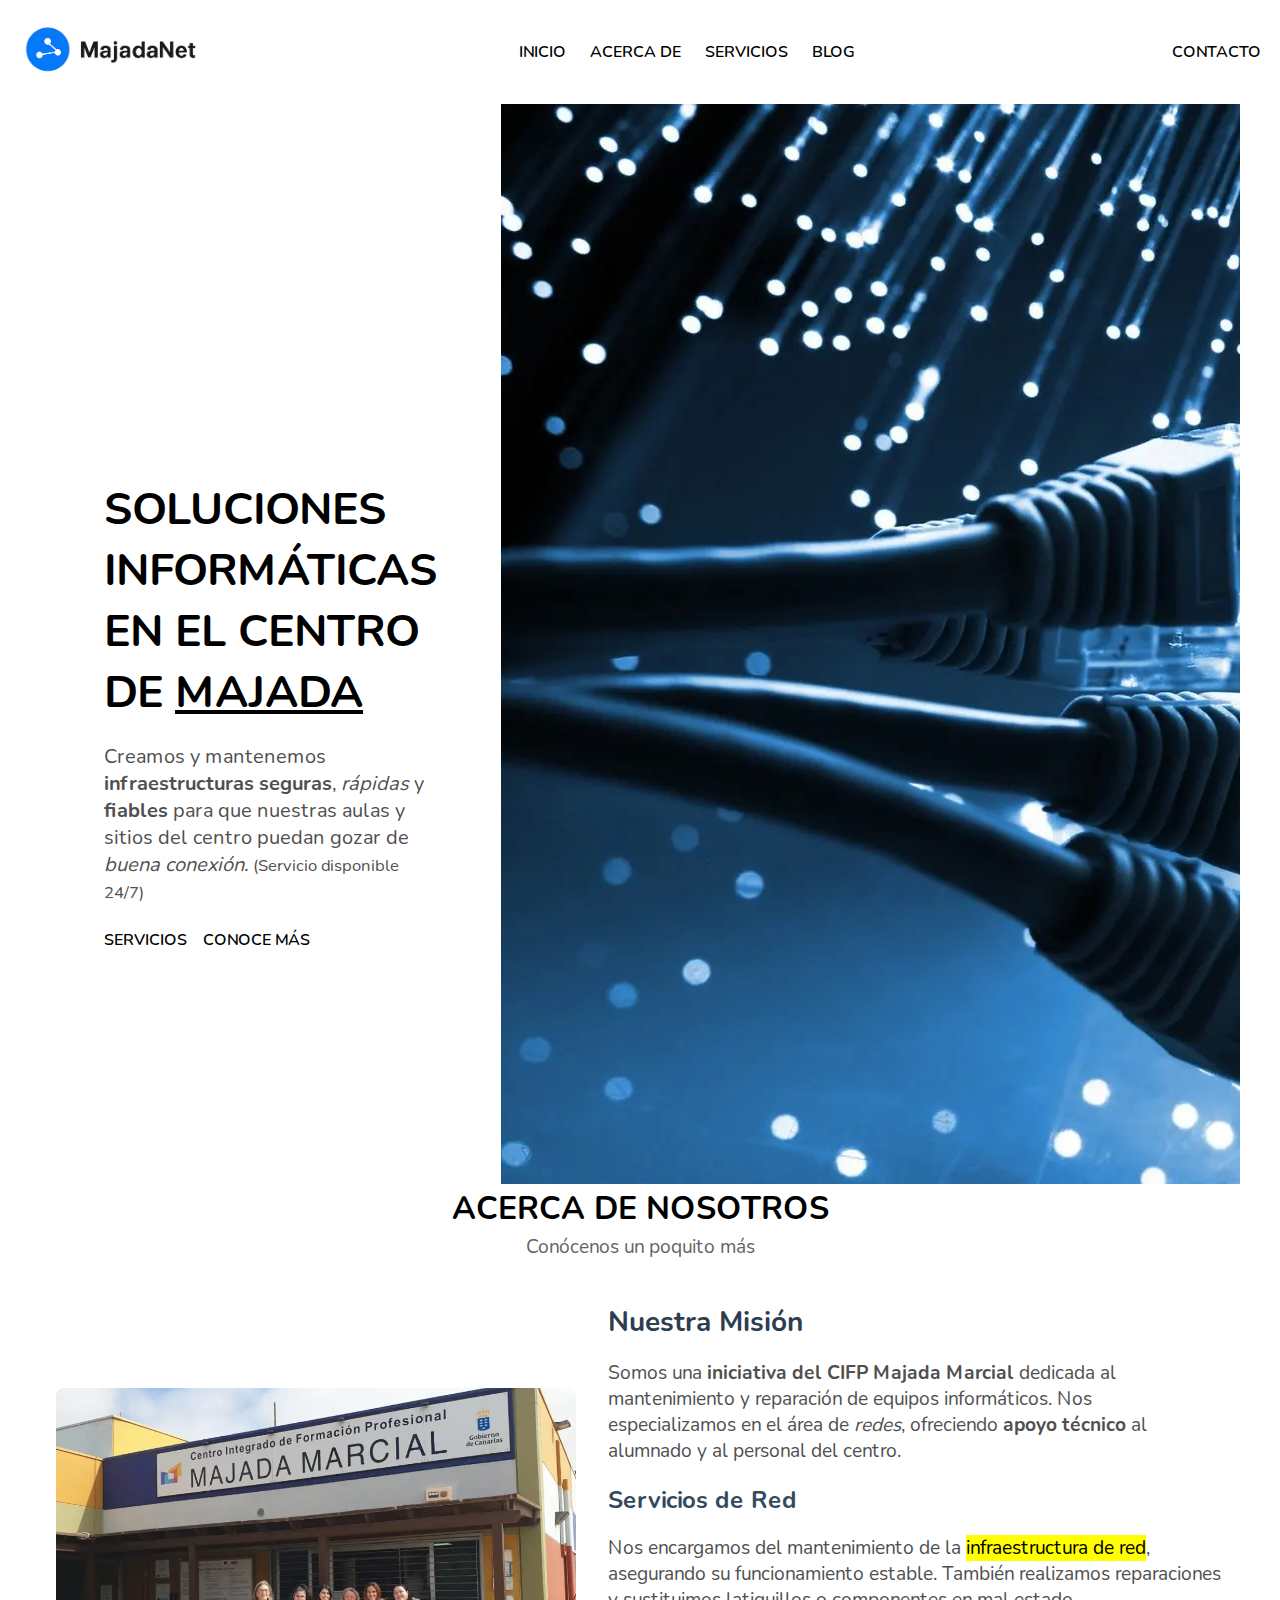
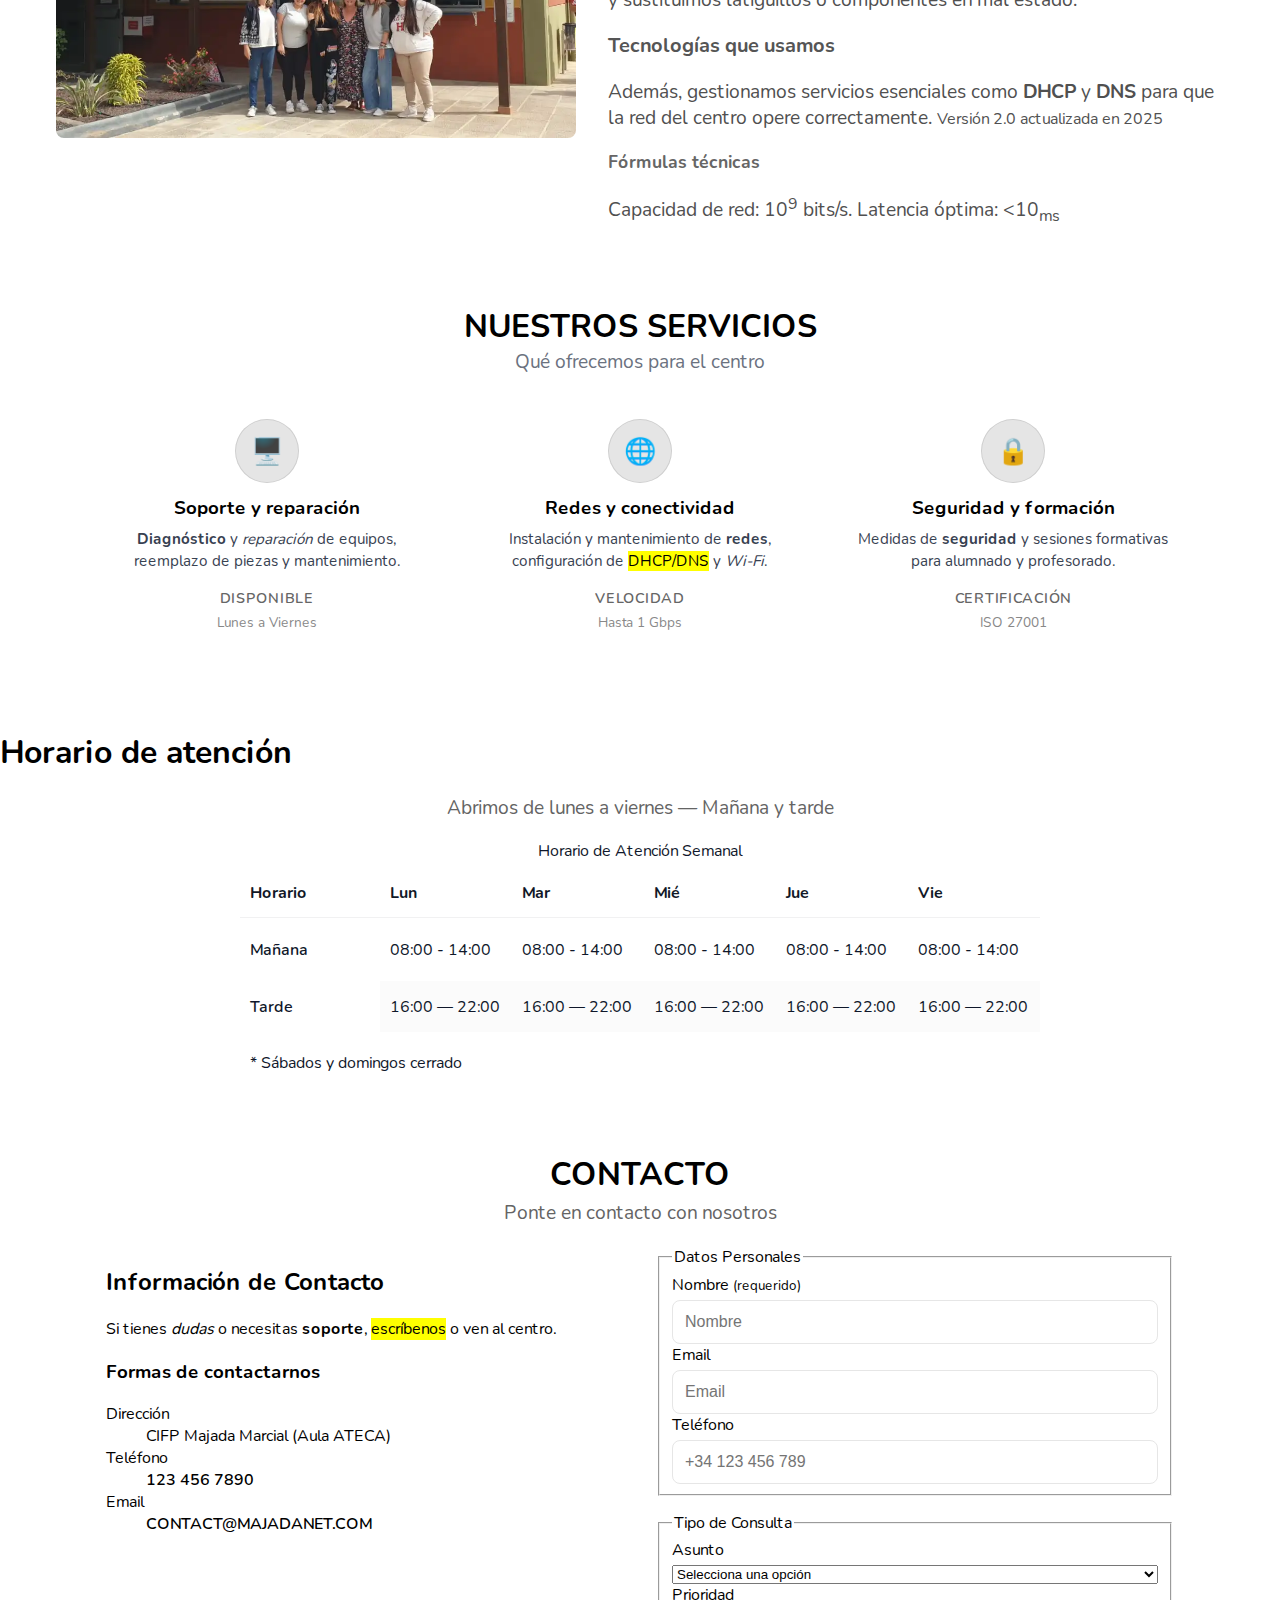
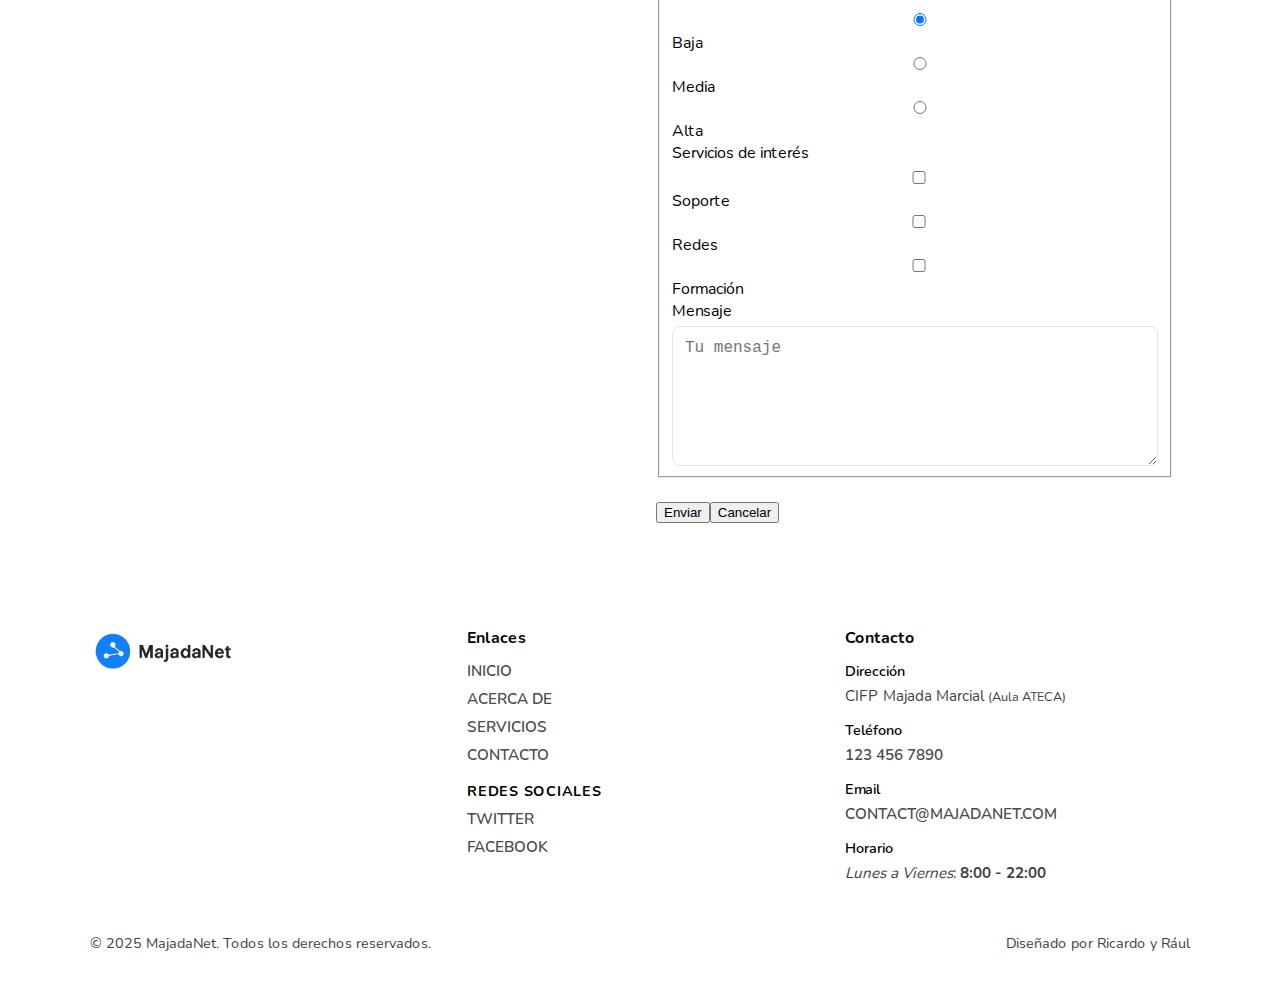
<file: index.html>
<!DOCTYPE html>
<html lang="en">

<head>
  <meta charset="UTF-8" />
  <meta name="viewport" content="width=device-width, initial-scale=1.0" />
  <!-- global -->
  <link rel="stylesheet" href="styles/reset.css" />
  <link rel="stylesheet" href="styles/global.css" />

  <link rel="stylesheet" href="styles/sections/header.css" />
  <link rel="stylesheet" href="styles/sections/footer.css" />
  <link rel="stylesheet" href="styles/fonts.css" />

  <!-- landing -->
  <link rel="stylesheet" href="styles/sections/landing.css" />

  <!-- Acerca de -->
  <link rel="stylesheet" href="styles/sections/acerca-de.css" />

  <!-- Servicios -->
  <link rel="stylesheet" href="styles/sections/servicios.css" />
  <link rel="stylesheet" href="styles/sections/horario.css" />
  <link rel="stylesheet" href="styles/sections/contact.css" />
  <title>Proyecto APW</title>
</head>

<body>
  <div class="content">
    <header class="header">
      <nav class="navbar">
        <a href="/" title="Inicio - MajadaNet">
          <img src="/assets/images/logo.webp" alt="Majada Logo" height="60" />
        </a>
        <ul class="nav-links">
          <li><a href="#landing" title="Ir al inicio">Inicio</a></li>
          <li><a href="#acerca-de" title="Conoce más sobre nosotros">Acerca de</a></li>
          <li><a href="#servicios" title="Ver nuestros servicios">Servicios</a></li>
          <li><a href="/" title="Blog externo">Blog</a></li>
        </ul>
        <ul class="nav-links">
          <li>
            <a href="#contact" class="button button-contact" title="Contactar">Contacto</a>
          </li>
        </ul>
      </nav>
    </header>
    <main>
      <section class="landing" id="landing">
        <div class="landing-cols">
          <section class="landing-content">
            <div class="landing-bubble">
              <span>Abrimos el 8 de enero para alumnos y padres. ¡Gratis!</span>
            </div>
            <h1>
              Soluciones Informáticas en el Centro de <span>Majada</span>
            </h1>
            <p>
              Creamos y mantenemos <strong>infraestructuras seguras</strong>, <em>rápidas</em> y <b>fiables</b>
              para que nuestras aulas y sitios del centro puedan gozar de
              <i>buena conexión</i>. <small>(Servicio disponible 24/7)</small>
            </p>
            <div class="landing-buttons">
              <a href="#servicios" class="button button-primary full-width">Servicios</a>
              <a href="#acerca-de" class="button button-secondary full-width">Conoce más</a>
            </div>
          </section>
          <img class="landing-image" src="/assets/images/landing.webp" alt="Landing" />
        </div>
      </section>
      <section id="acerca-de">
        <header>
          <h1 class="title">Acerca de nosotros</h1>
          <p class="description">Conócenos un poquito más</p>
        </header>
        <main class="acerca-de">
          <img src="/assets/images/sobre-nosotros.webp" alt="Sobre Nosotros" width="400" height="400" />
          <div>
            <h2>Nuestra Misión</h2>
            <p>
              Somos una <strong>iniciativa del CIFP Majada Marcial</strong> dedicada al
              mantenimiento y reparación de equipos informáticos. Nos
              especializamos en el área de <em>redes</em>, ofreciendo <b>apoyo técnico</b> al
              alumnado y al personal del centro.
            </p>
            <h3>Servicios de Red</h3>
            <p>
              Nos encargamos del mantenimiento de la <mark>infraestructura de red</mark>,
              asegurando su funcionamiento estable. También realizamos
              reparaciones y sustituimos latiguillos o componentes en mal
              estado.
            </p>
            <h4>Tecnologías que usamos</h4>
            <p>
              Además, gestionamos servicios esenciales como <strong>DHCP</strong> y <strong>DNS</strong> para
              que la red del centro opere correctamente. <small>Versión 2.0 actualizada en 2025</small>
            </p>
            <h5>Fórmulas técnicas</h5>
            <p>Capacidad de red: 10<sup>9</sup> bits/s. Latencia óptima: <10<sub>ms</sub></p>
          </div>
        </main>
      </section>
      <section id="servicios" class="servicios">
        <header>
          <h1 class="title">Nuestros Servicios</h1>
          <p class="description">Qué ofrecemos para el centro</p>
        </header>
        <div class="servicios-grid">
          <article class="servicio-card">
            <div class="icon">🖥️</div>
            <h3>Soporte y reparación</h3>
            <p>
              <strong>Diagnóstico</strong> y <em>reparación</em> de equipos, reemplazo de piezas y
              mantenimiento.
            </p>
            <h6>Disponible</h6>
            <p><small>Lunes a Viernes</small></p>
          </article>
          <article class="servicio-card">
            <div class="icon">🌐</div>
            <h3>Redes y conectividad</h3>
            <p>
              Instalación y mantenimiento de <b>redes</b>, configuración de <mark>DHCP/DNS</mark>
              y <i>Wi‑Fi</i>.
            </p>
            <h6>Velocidad</h6>
            <p><small>Hasta 1 Gbps</small></p>
          </article>
          <article class="servicio-card">
            <div class="icon">🔒</div>
            <h3>Seguridad y formación</h3>
            <p>
              Medidas de <strong>seguridad</strong> y sesiones formativas para alumnado y
              profesorado.
            </p>
            <h6>Certificación</h6>
            <p><small>ISO 27001</small></p>
          </article>
        </div>
      </section>
      <section id="horario" class="horario">
        <header>
          <h1 class="horario-title">Horario de atención</h1>
          <p class="description">Abrimos de lunes a viernes — Mañana y tarde</p>
        </header>

        <div class="horario-container">
          <table class="horario-table" aria-label="Horario de lunes a viernes">
            <caption>Horario de Atención Semanal</caption>
            <thead>
              <tr>
                <th>Horario</th>
                <th>Lun</th>
                <th>Mar</th>
                <th>Mié</th>
                <th>Jue</th>
                <th>Vie</th>
              </tr>
            </thead>
            <tbody>
              <tr>
                <th scope="row">Mañana</th>
                <td>08:00 - 14:00</td>
                <td>08:00 - 14:00</td>
                <td>08:00 - 14:00</td>
                <td>08:00 - 14:00</td>
                <td>08:00 - 14:00</td>
              </tr>
              <tr>
                <th scope="row">Tarde</th>
                <td>16:00 — 22:00</td>
                <td>16:00 — 22:00</td>
                <td>16:00 — 22:00</td>
                <td>16:00 — 22:00</td>
                <td>16:00 — 22:00</td>
              </tr>
            </tbody>
            <tfoot>
              <tr>
                <td colspan="6">* Sábados y domingos cerrado</td>
              </tr>
            </tfoot>
          </table>
        </div>
      </section>
      <section id="contact" class="contacto">
        <header>
          <h1 class="title">Contacto</h1>
          <p class="description">Ponte en contacto con nosotros</p>
        </header>
        <div class="contact-grid">
          <aside class="contact-info">
            <h2>Información de Contacto</h2>
            <p>
              Si tienes <em>dudas</em> o necesitas <strong>soporte</strong>, <mark>escríbenos</mark> o ven al centro.
            </p>
            <h3>Formas de contactarnos</h3>
            <dl class="contact-dl">
              <dt>Dirección</dt>
              <dd>CIFP Majada Marcial (Aula ATECA)</dd>
              <dt>Teléfono</dt>
              <dd><a href="tel:+123456789">123 456 7890</a></dd>
              <dt>Email</dt>
              <dd><a href="mailto:contact@majadanet.com" target="_blank" rel="noopener">contact@majadanet.com</a></dd>
            </dl>
          </aside>
          <form class="contact-form" action="/submit" method="post">
            <fieldset class="contact-fieldset">
              <legend>Datos Personales</legend>
              
              <div class="contact-input">
                <label for="name">Nombre <small>(requerido)</small></label>
                <input id="name" name="name" type="text" placeholder="Nombre" required />
              </div>

              <div class="contact-input">
                <label for="email">Email</label>
                <input id="email" name="email" type="email" placeholder="Email" required />
              </div>

              <div class="contact-input">
                <label for="phone">Teléfono</label>
                <input id="phone" name="phone" type="tel" placeholder="+34 123 456 789" />
              </div>
            </fieldset>

            <fieldset class="contact-fieldset">
              <legend>Tipo de Consulta</legend>
              
              <div class="contact-input">
                <label for="asunto">Asunto</label>
                <select id="asunto" name="asunto" required>
                  <option value="">Selecciona una opción</option>
                  <option value="soporte">Soporte Técnico</option>
                  <option value="redes">Redes y Conectividad</option>
                  <option value="seguridad">Seguridad</option>
                  <option value="otro">Otro</option>
                </select>
              </div>

              <div class="contact-input">
                <label>Prioridad</label>
                <div class="radio-group">
                  <label><input type="radio" name="prioridad" value="baja" checked /> Baja</label>
                  <label><input type="radio" name="prioridad" value="media" /> Media</label>
                  <label><input type="radio" name="prioridad" value="alta" /> Alta</label>
                </div>
              </div>

              <div class="contact-input">
                <label>Servicios de interés</label>
                <div class="checkbox-group">
                  <label><input type="checkbox" name="servicios" value="soporte" /> Soporte</label>
                  <label><input type="checkbox" name="servicios" value="redes" /> Redes</label>
                  <label><input type="checkbox" name="servicios" value="formacion" /> Formación</label>
                </div>
              </div>

              <div class="contact-input">
                <label for="message">Mensaje</label>
                <textarea id="message" name="message" rows="6" placeholder="Tu mensaje" required></textarea>
              </div>
            </fieldset>

            <div class="form-actions">
              <button type="submit" class="button button-primary full-width">
                Enviar
              </button>
              <button type="reset" class="button button-secondary full-width">
                Cancelar
              </button>
            </div>
          </form>
        </div>
      </section>
    </main>
    <footer class="footer">
      <div class="footer-container">
        <div class="footer-col footer-brand">
          <a href="/">
            <img src="/assets/images/logo.webp" alt="Majada Logo" />
          </a>
        </div>

        <div class="footer-col">
          <h4>Enlaces</h4>
          <ul class="footer-links">
            <li><a href="#landing" title="Ir al inicio">Inicio</a></li>
            <li><a href="#acerca-de" title="Conoce más">Acerca de</a></li>
            <li><a href="#servicios" title="Ver servicios">Servicios</a></li>
            <li><a href="#contact" title="Contactar">Contacto</a></li>
          </ul>
          <h5>Redes Sociales</h5>
          <ul class="footer-links">
            <li><a href="https://twitter.com" target="_blank" rel="noopener">Twitter</a></li>
            <li><a href="https://facebook.com" target="_blank" rel="noopener">Facebook</a></li>
          </ul>
        </div>

        <div class="footer-col">
          <h4>Contacto</h4>
          <dl class="footer-contact-dl">
            <dt>Dirección</dt>
            <dd>CIFP Majada Marcial <small>(Aula ATECA)</small></dd>
            <dt>Teléfono</dt>
            <dd><a href="tel:+600000000">123 456 7890</a></dd>
            <dt>Email</dt>
            <dd><a href="mailto:contact@majadanet.com" title="Enviar email">contact@majadanet.com</a></dd>
            <dt>Horario</dt>
            <dd><em>Lunes a Viernes</em>: <b>8:00 - 22:00</b></dd>
          </dl>
        </div>
      </div>

      <div class="legal">
        <span>© 2025 MajadaNet. Todos los derechos reservados.</span>
        <span>Diseñado por Ricardo y Rául</span>
      </div>
    </footer>
  </div>
</body>

</html>
</file>
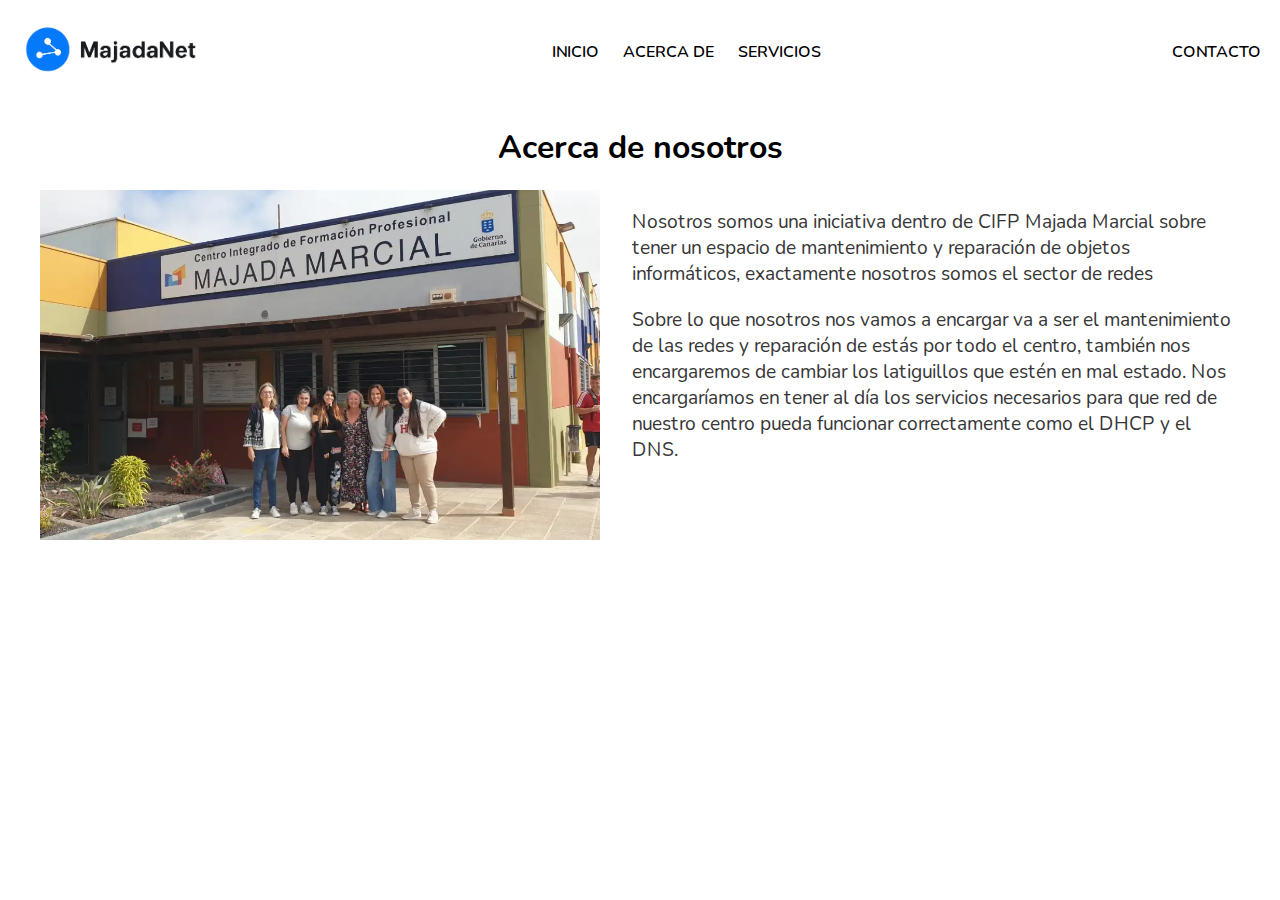
<file: acerca-de.html>
<!DOCTYPE html>
<html lang="en">
  <head>
    <meta charset="UTF-8" />
    <meta name="viewport" content="width=device-width, initial-scale=1.0" />
    <link rel="stylesheet" href="styles/header.css" />
    <link rel="stylesheet" href="styles/footer.css" />
    <link rel="stylesheet" href="styles/reset.css" />
    <link rel="stylesheet" href="styles/global.css" />
    <link rel="stylesheet" href="styles/fonts.css" />
    <link rel="stylesheet" href="styles/acerca-de/acerca-de.css" />
    <title>Document</title>
  </head>
  <body>
    <header class="header">
      <nav class="navbar">
        <a href="/">
          <img src="/assets/images/logo.webp" alt="Majada Logo" height="60" />
        </a>
        <ul class="nav-links">
          <li><a href="index.html">Inicio</a></li>
          <li><a href="acerca-de.html">Acerca de</a></li>
          <li><a href="servicios.html">Servicios</a></li>
        </ul>
        <ul class="nav-links">
          <li>
            <a href="#contact" class="button button-contact">Contacto</a>
          </li>
        </ul>
      </nav>
    </header>
    <main>
      <header>
        <h1 class="título">Acerca de nosotros</h1>
      </header>
      <main class="acerca-de">
        <img src="/assets/images/sobre-nosotros.webp" alt="" width="560" />
        <div>
          <p>
            Nosotros somos una iniciativa dentro de CIFP Majada Marcial sobre
            tener un espacio de mantenimiento y reparación de objetos
            informáticos, exactamente nosotros somos el sector de redes
          </p>
          <p>
            Sobre lo que nosotros nos vamos a encargar va a ser el mantenimiento
            de las redes y reparación de estás por todo el centro, también nos
            encargaremos de cambiar los latiguillos que estén en mal estado. Nos
            encargaríamos en tener al día los servicios necesarios para que red
            de nuestro centro pueda funcionar correctamente como el DHCP y el
            DNS.
          </p>
        </div>
      </main>
    </main>
  </body>
</html>
</file>
<file: styles/global.css>
body {
  margin: 0;
  padding: 0;
}
</file>
<file: styles/sections/header.css>
.navbar {
  position: relative;
  display: flex;
  justify-content: space-between;
  align-items: center;

  width: 100%;

  color: var(--primary);
  padding: 1.2rem 1.2rem;
}

.nav-links {
  display: flex;
  gap: 1.5rem;
}

@media (max-width: 768px) {
  .nav-links {
    display: none;
  }
}

li {
  list-style: none;
}

a {
  transition: all 0.2s ease-in-out;
  text-decoration: none;
  font-weight: 600;
  text-transform: uppercase;
  color: black;
  font-family: var(--font-heading);
}

a:hover {
  color: var(--primary);
}
</file>
<file: styles/sections/footer.css>
.footer {
  color: #424242;
  padding: 3rem 1.2rem;
  font-size: 0.95rem;
}

.footer .footer-container {
  max-width: 1100px;
  margin: 0 auto;
  display: flex;
  gap: 2rem;
  justify-content: space-between;
  align-items: flex-start;
  flex-wrap: wrap;
}

.footer-col {
  flex: 1 1 24px;
  min-width: 200px;
}

.footer-brand {
  display: flex;
  flex-direction: column;
  gap: 1rem;
}

.footer-brand img {
  height: 48px;
}

.footer h3 {
  margin: 0 0 0.25rem 0;
  color: black;
  font-size: 1.05rem;
}

.footer .muted {
  color: #94a3b8;
  font-size: 0.95rem;
  margin-top: 0.2rem;
}

.footer h4 {
  margin: 0 0 0.75rem 0;
  color: black;
  font-size: 1rem;
}

.footer h5 {
  margin: 1rem 0 0.5rem 0;
  color: black;
  font-size: 0.9rem;
  text-transform: uppercase;
  letter-spacing: 0.05em;
}

.footer h6 {
  margin: 0.75rem 0 0.5rem 0;
  color: #666;
  font-size: 0.85rem;
}

.footer-contact-dl {
  margin: 0;
  padding: 0;
}

.footer-contact-dl dt {
  font-weight: 600;
  color: black;
  margin-top: 0.75rem;
  font-size: 0.9rem;
}

.footer-contact-dl dt:first-child {
  margin-top: 0;
}

.footer-contact-dl dd {
  margin: 0.25rem 0 0 0;
  color: #424242;
  line-height: 1.5;
}

.footer-links,
.footer-contact {
  list-style: none;
  padding: 0;
  margin: 0;
  display: flex;
  flex-direction: column;
  gap: 0.5rem;
}

.footer a {
  color: #424242;
  text-decoration: none;
  transition: color 0.15s ease-in-out, opacity 0.15s;
  opacity: 0.95;
}

.footer a:hover {
  color: black;
  opacity: 1;
}

.footer .legal {
  border-top: 1px solid rgba(255,255,255,0.04);
  margin-top: 2rem;
  padding-top: 1rem;
  max-width: 1100px;
  margin-left: auto;
  margin-right: auto;
  display: flex;
  justify-content: space-between;
  gap: 1rem;
  flex-wrap: wrap;
  color: #424242;
  font-size: 0.9rem;
}

@media (max-width: 768px) {
  .footer .footer-container {
    flex-direction: column;
    gap: 1.25rem;
  }
  .footer .legal {
    flex-direction: column;
    align-items: flex-start;
    gap: 0.5rem;
  }
}
</file>
<file: styles/fonts.css>
@font-face {
  font-family: "Nunito Variable";
  src: url(/assets/fonts/Nunito-Variable.ttf);
}
</file>
<file: styles/sections/landing.css>
.landing {
  position: relative;
  max-width: 1200px;
  overflow: hidden;
  margin: 0 auto;
}

.landing-cols {
  display: flex;
}

@media (max-width: 768px) {
  .landing-cols {
    flex-direction: column;
    align-items: center;
    text-align: center;
  }

  .landing-content {
    margin: 2rem;
  }
}

.landing-bubble {
  background-color: var(--primary);
  color: white;
  margin-top: 3.2rem;
  padding: 8px 16px;
  border-radius: 20px;
  width: fit-content;
  text-align: left;
}

.landing-content {
  position: relative;
  z-index: 1;
  display: flex;
  flex-direction: column;
  justify-content: center;
  margin: 0 4rem;
}

.landing-content h1 {
  font-size: 2.8rem;
  margin-bottom: 0;
  text-transform: uppercase;
  text-wrap: inherit;
}

.landing-content h1 span {
  color: var(--primary);
  text-decoration-line: underline;
}

.landing-content p {
  font-size: 1.25rem;
  margin-bottom: 1.5rem;
  color: rgb(80, 80, 80);
}

.landing-buttons {
  display: flex;
  gap: 1rem;
  text-align: center;
}
</file>
<file: styles/sections/acerca-de.css>
body {
  font-family: "Nunito Variable", sans-serif;
}

.acerca-de {
  display: flex;
  flex-direction: column;
  align-items: center;
  max-width: 1200px;
  padding: 0 12px;
  margin: 0 auto;
  gap: 20px;
  font-size: 1rem;
  font-weight: 400;
  color: rgb(54, 54, 54);
}

.acerca-de img {
  width: 100%;
  max-width: 480px;
  height: auto;
  object-fit: cover;
  border-radius: 8px;
}

.acerca-de p {
  color: rgb(80, 80, 80);
}

.title {
  text-align: center;
  font-size: 2rem;
  text-transform: uppercase;
  line-height: 0.2;
}

.description {
  text-align: center;
  font-size: 1rem;
  color: rgb(100, 100, 100);
}

.acerca-de h2 {
  font-size: 1.75rem;
  color: #2c3e50;
  margin-bottom: 1rem;
  margin-top: 1.5rem;
}

.acerca-de h3 {
  font-size: 1.5rem;
  color: #34495e;
  margin-bottom: 0.75rem;
  margin-top: 1.25rem;
}

.acerca-de h4 {
  font-size: 1.25rem;
  color: #555;
  margin-bottom: 0.5rem;
  margin-top: 1rem;
}

.acerca-de h5 {
  font-size: 1.1rem;
  color: #666;
  margin-bottom: 0.5rem;
  margin-top: 0.75rem;
}

.acerca-de h6 {
  font-size: 1rem;
  color: #777;
  margin-bottom: 0.5rem;
  margin-top: 0.5rem;
  font-weight: 600;
}

@media (min-width: 481px) {
  .acerca-de {
    gap: 20px;
    padding: 0 16px;
    font-size: 1.05rem;
    align-items: center;
  }

  .acerca-de img {
    max-width: 520px;
    height: 300px;
    width: 100%;
    object-fit: cover;
  }

  .title {
    font-size: 1.6rem;
    line-height: 1.1;
  }

  .description {
    font-size: 1rem;
    padding: 0 8px;
    color: rgb(95, 95, 95);
  }
}

@media (min-width: 769px) {
  .acerca-de {
    flex-direction: row;
    align-items: center;
    gap: 32px;
    font-size: 1.2rem;
  }

  .acerca-de img {
    flex: 0 0 45%;
    width: 45%;
    height: 350px;
    object-fit: cover;
  }

  .acerca-de > *:not(img) {
    flex: 1 1 55%;
  }

  .title {
    font-size: 2rem;
    text-transform: uppercase;
    line-height: 0.2;
    text-align: center;
  }

  .description {
    text-align: center;
    font-size: 1.2rem;
    color: rgb(100, 100, 100);
  }
}
</file>
<file: styles/sections/servicios.css>
.servicios {
  padding: 3.5rem 1rem;
}

.servicios .title {
  text-align: center;
  margin-bottom: 0.25rem;
}

.servicios .description {
  text-align: center;
  color: #6b7280;
  margin-bottom: 1.5rem;
}

.servicios-grid {
  display: grid;
  grid-template-columns: repeat(auto-fit, minmax(220px, 1fr));
  gap: 1.25rem;
  max-width: 1100px;
  margin: 0 auto;
}

.servicio-card {
  background: #ffffff;
  border-radius: 10px;
  padding: 1.25rem;
  text-align: center;
}

.servicio-card .icon {
  width: 64px;
  height: 64px;
  margin: 0 auto 0.75rem;
  border-radius: 50%;
  display: flex;
  align-items: center;
  justify-content: center;
  font-size: 26px;
  background-color: rgba(0, 0, 0, 0.1);
  border: 1px solid rgba(0, 0, 0, 0.1);
}

.servicio-card h3 {
  margin: 0.5rem 0 0.5rem;
}

.servicio-card p {
  margin: 0;
  color: #374151;
  font-size: 0.95rem;
  line-height: 1.4;
}

.servicio-card h6 {
  margin-top: 1rem;
  margin-bottom: 0.25rem;
  font-size: 0.9rem;
  color: #666;
  text-transform: uppercase;
  letter-spacing: 0.05em;
  font-weight: 600;
}

.servicio-card small {
  font-size: 0.85rem;
  color: #888;
}

@media (max-width: 480px) {
  .servicio-card {
    padding: 1rem;
  }
}
</file>
<file: styles/sections/horario.css>
.horario-container {
  max-width: 800px;
  margin: 0 auto;
  background: #ffffff;
  border-radius: 10px;
}

.horario-table {
  width: 100%;
  border-collapse: separate;
  border-spacing: 0 6px;
  font-size: 1rem;
  color: #0f172a;
}

.horario-table thead th {
  text-align: left;
  font-weight: 700;
  padding: 0.85rem 0.6rem;
  color: #111827;
  border-bottom: 1px solid rgba(15, 23, 42, 0.06);
}

.horario-table tbody th {
  width: 140px;
  padding: 0.9rem 0.6rem;
  text-align: left;
  font-weight: 600;
  background: transparent;
}

.horario-table td {
  padding: 0.9rem 0.6rem;
  background: #ffffff;
}

.horario-table tbody tr {
  background: #ffffff;
}

.horario-table tbody tr + tr td {
  border-top: none;
}

/* Lighter row separation for desktop */
.horario-table tbody tr:nth-child(even) td {
  background: #fbfbfb;
}

/* Mobile-friendly layout */
@media (max-width: 640px) {
  .horario {
    padding: 2rem 1rem;
  }
  .horario-container {
    padding: 0.75rem;
    border-radius: 8px;
  }
  .horario-table thead {
    display: none;
  }
  .horario-table,
  .horario-table tbody,
  .horario-table tr,
  .horario-table td,
  .horario-table th {
    display: block;
    width: 100%;
  }
  .horario-table tbody tr {
    margin-bottom: 0.9rem;
    border: 1px solid rgba(0, 0, 0, 0.06);
    border-radius: 8px;
    overflow: hidden;
    background: #fff;
  }
  .horario-table tbody th {
    background: #f7f8fa;
    padding: 0.75rem 0.75rem;
  }
  .horario-table td {
    padding: 0.6rem 0.75rem;
  }
}
</file>
<file: styles/sections/contact.css>
.contacto {
  padding: 3.5rem 1rem;
}

.contacto header {
  text-align: center;
  margin-bottom: 1.25rem;
}

.contact-grid {
  display: grid;
  grid-template-columns: 1fr 1fr;
  gap: 2rem;
  align-items: start;
  max-width: 1100px;
  margin: 0 auto;
  padding: 0 1rem;
}

.contact-info p {
  margin-bottom: 0.75rem;
}

.contact-info ul {
  list-style: none;
  padding: 0;
  margin: 0;
  line-height: 1.6;
}

.contact-form {
  display: flex;
  flex-direction: column;
  gap: 1rem;
}

.contact-input {
  display: flex;
  flex-direction: column;
  gap: 0.25rem;
}

.contact-form input,
.contact-form textarea {
  width: 100%;
  padding: 0.75rem;
  border: 1px solid #e6e6e6;
  border-radius: 8px;
  font-size: 1rem;
  background: var(--surface, #fff);
  box-sizing: border-box;
}

.contact-form textarea {
  resize: vertical;
  min-height: 140px;
}

.form-actions {
  margin-top: 0.5rem;
  display: flex;
  justify-content: flex-start;
}

@media (max-width: 768px) {
  .contact-grid {
    grid-template-columns: 1fr;
  }
  .form-actions {
    justify-content: stretch;
  }
  .form-actions .button {
    width: 100%;
  }
}
</file>
<file: styles/header.css>
*{
    
}
</file>
<file: styles/footer.css>
.navbar {
  position: relative;
  display: flex;
  justify-content: space-between;
  align-items: center;

  width: 100%;

  color: var(--primary);
  padding: 1.2rem 1.2rem;
}

.navbar-brand {
    display: flex;
    flex-direction: column;
    gap: 0.5rem;
}

.navbar-brand img {
    width: fit-content;
}

.navbar-brand span {
    text-transform: none;
    color: gray;
}

.nav-links {
  display: flex;
  gap: 1.5rem;
}

@media (max-width: 768px) {
  .nav-links {
    display: none;
  }
}

li {
  list-style: none;
}

a {
  transition: all 0.2s ease-in-out;
  text-decoration: none;
  font-weight: 600;
  text-transform: uppercase;
  color: black;
  font-family: var(--font-heading);
}

a:hover {
  color: var(--primary);
}
</file>
<file: styles/acerca-de/acerca-de.css>
body {
  font-family: "Nunito Variable", sans-serif;
}

.acerca-de {
  display: flex;
  max-width: 1200px;
  margin: 0 auto;
  gap: 32px;
  font-size: 1.2rem;
  font-weight: 400;
  color: rgb(54, 54, 54);
}

.título {
  text-align: center;
}
</file>
